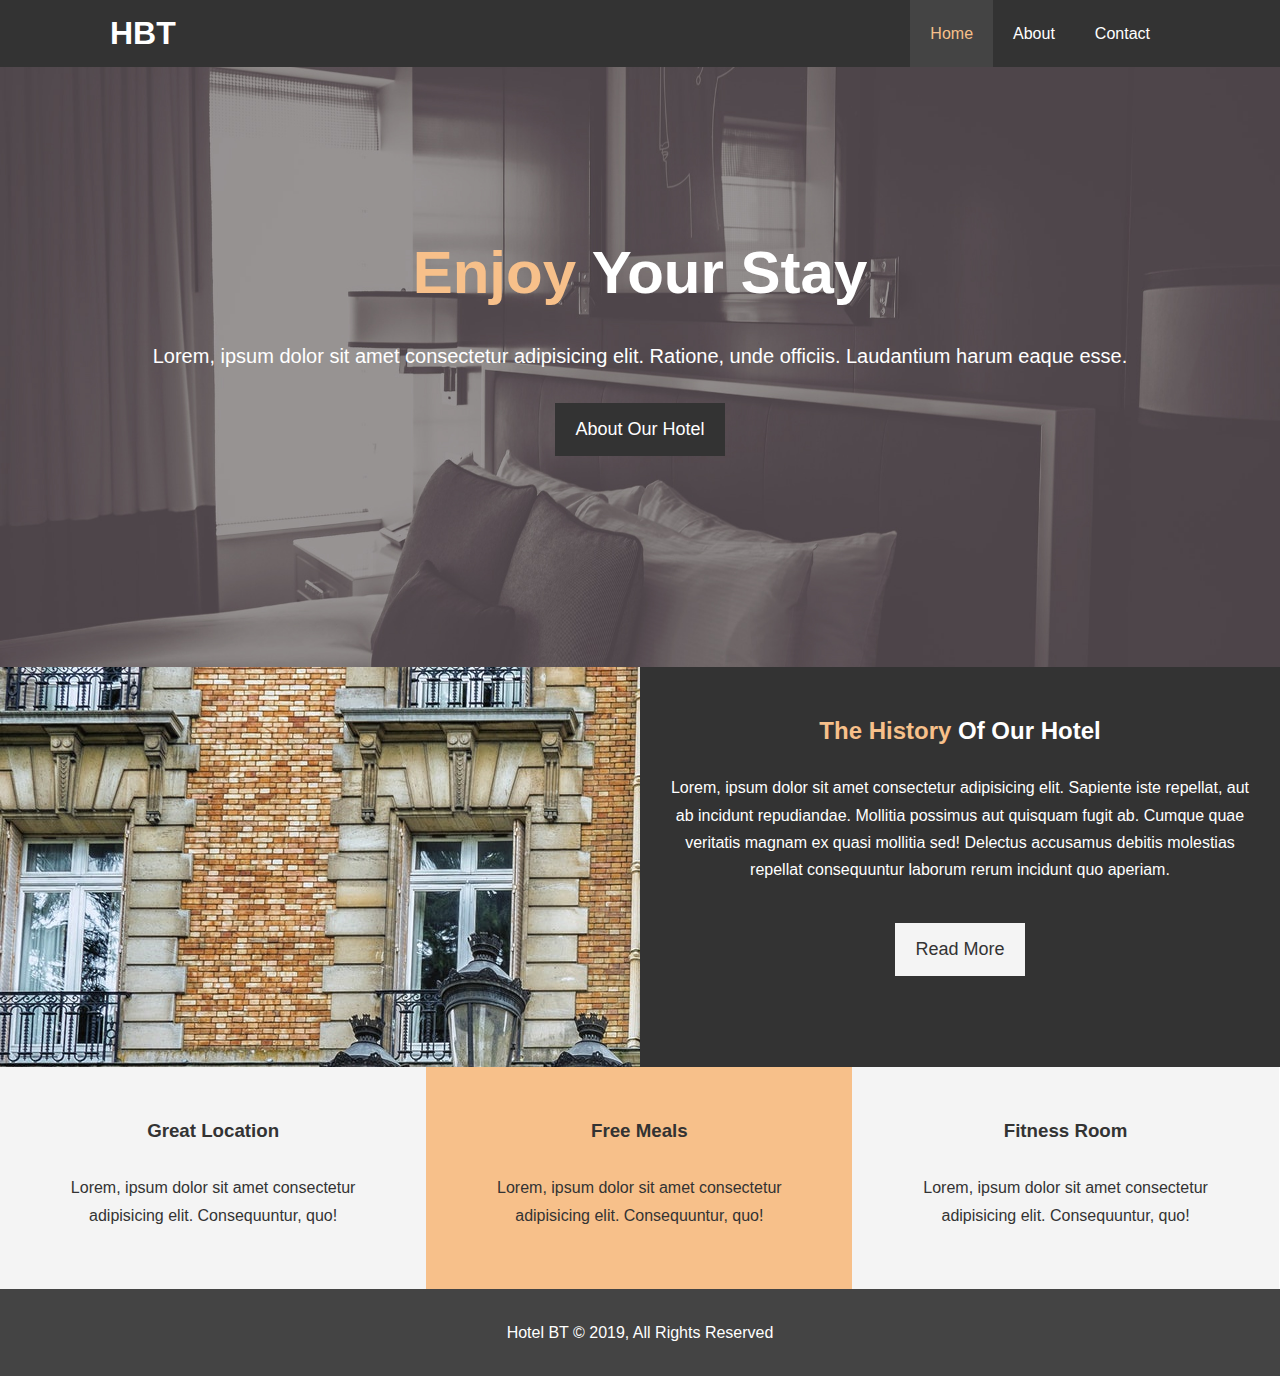
<file: index.html>
<!DOCTYPE html>
<html lang="en">
<head>
    <meta charset="UTF-8">
    <meta name="viewport" content="width=device-width, initial-scale=1.0">
    <meta http-equiv="X-UA-Compatible" content="ie=edge">
    <!-- Describe Website meta tag -->
    <meta name = "description" content = "Welcome to the most extraodinary hotel in Boston M.">
    <!-- Search Engine keywords to find on google, etc. -->
    <meta name = "keywords" content = "hotel, boston hotel, new england hotel">
    <!-- Gives access to icons on 3rd party site -->
    <link rel="stylesheet" href="https://use.fontawesome.com/releases/v5.6.3/css/all.css" 
    integrity="sha384-UHRtZLI+pbxtHCWp1t77Bi1L4ZtiqrqD80Kn4Z8NTSRyMA2Fd33n5dQ8lWUE00s/" crossorigin="anonymous">
    <!-- Link style sheet  -->
    <link rel="stylesheet" href="css/style.css">
    <!-- Style sheet only activates once we get to width 768 or less -->
    <link rel="stylesheet" media = "screen and (max-width: 768px)" href="/css/mobile.css">
    <title>Hotel BT | Welcome </title>
</head>
<body>

    <!-- (Semantic Tag) Same as div just with an organized title -->
    <header>
        <!-- Semantic Tag -->
        <nav id = "navbar">
            <!-- Contains the elements within the navbar so they are always centered -->
            <div class="container">
                <!-- Logo should take you back to homepage -->
                <h1 class = "logo"><a href = "index.html">HBT</a></h1>
                <!-- gives list of links to navigate through website -->
                <ul>
                    <li><a class ="current" href="index.html">Home</a></li>
                    <li><a href="about responsive.html">About</a></li>
                    <li><a href="contact responsive.html">Contact</a></li>
                </ul>
            </div>
        </nav>
    
        <!-- Good habit to make the main tag an id -->
        <div id="showcase">
            <!-- Container to keep everything aligned -->
            <div class="container">
                <!-- Front cover intro type of settings -->
                <div class="showcase-content">
                    <!-- use a span to isolate the word enjoy and change its color properties -->
                    <h1><span class = "text-primary">Enjoy</span> Your Stay</h1>
                    <p class = "lead">Lorem, ipsum dolor sit amet consectetur adipisicing elit. Ratione, unde officiis. Laudantium harum eaque esse.</p>
                    <!-- Button look alike  -->
                    <a class = "btn" href="about responsive.html">About Our Hotel</a>
                </div>
            </div>

        </div>
    </header>

    <!-- Semantic Tag -->
    <section id = "home-info" class = "bg-dark">
        <!-- Add background in css -->
        <div class="info-img"></div>
        <div class="info-content">
            <!-- Same as showcase content to isolate the text in a span to change its color -->
            <h2><span class="text-primary">The History</span> Of Our Hotel</h2>
            <p>
                Lorem, ipsum dolor sit amet consectetur adipisicing elit. Sapiente iste repellat, aut ab incidunt repudiandae. Mollitia possimus aut quisquam fugit ab. Cumque quae veritatis magnam ex quasi mollitia sed! Delectus accusamus debitis molestias repellat consequuntur laborum rerum incidunt quo aperiam.
            </p>
            <!-- The read more button. you can think of this class as a sub class of the original -->
            <a href="about responsive.html" class="btn btn-light">Read More</a>
        </div>
    </section>


    <section id="features">

        <div class="box bg-light">
            <!-- hotel icon class from font awesome website -->
            <i class = "fas fa-hotel fa-3x"></i>
            <h3>Great Location</h3>
            <p>Lorem, ipsum dolor sit amet consectetur adipisicing elit. Consequuntur, quo!</p>
        </div>

        <div class="box bg-primary">
            <!-- utensils icon from awesome page and fa-3x increases size this is a class apart of font awesome aswell -->
            <i class = "fas fa-utensils fa-3x"></i>
            <h3>Free Meals</h3>
            <p>Lorem, ipsum dolor sit amet consectetur adipisicing elit. Consequuntur, quo!</p>
        </div>

        <div class="box bg-light">
            <!-- same as the others font awesome class just change name -->
            <i class = "fas fa-dumbbell fa-3x"></i>
            <h3>Fitness Room</h3>
            <p>Lorem, ipsum dolor sit amet consectetur adipisicing elit. Consequuntur, quo!</p>
        </div>

    </section>

    <!-- Dont forget to clear float if something is right below the float for ex this footer -->
    <div class="clr"></div>
    <!-- Semantic Tag + Copyright footer -->
    <footer id = "main-footer">
        <p>Hotel BT &copy; 2019, All Rights Reserved</p>
    </footer>
</body>
</html>
</file>
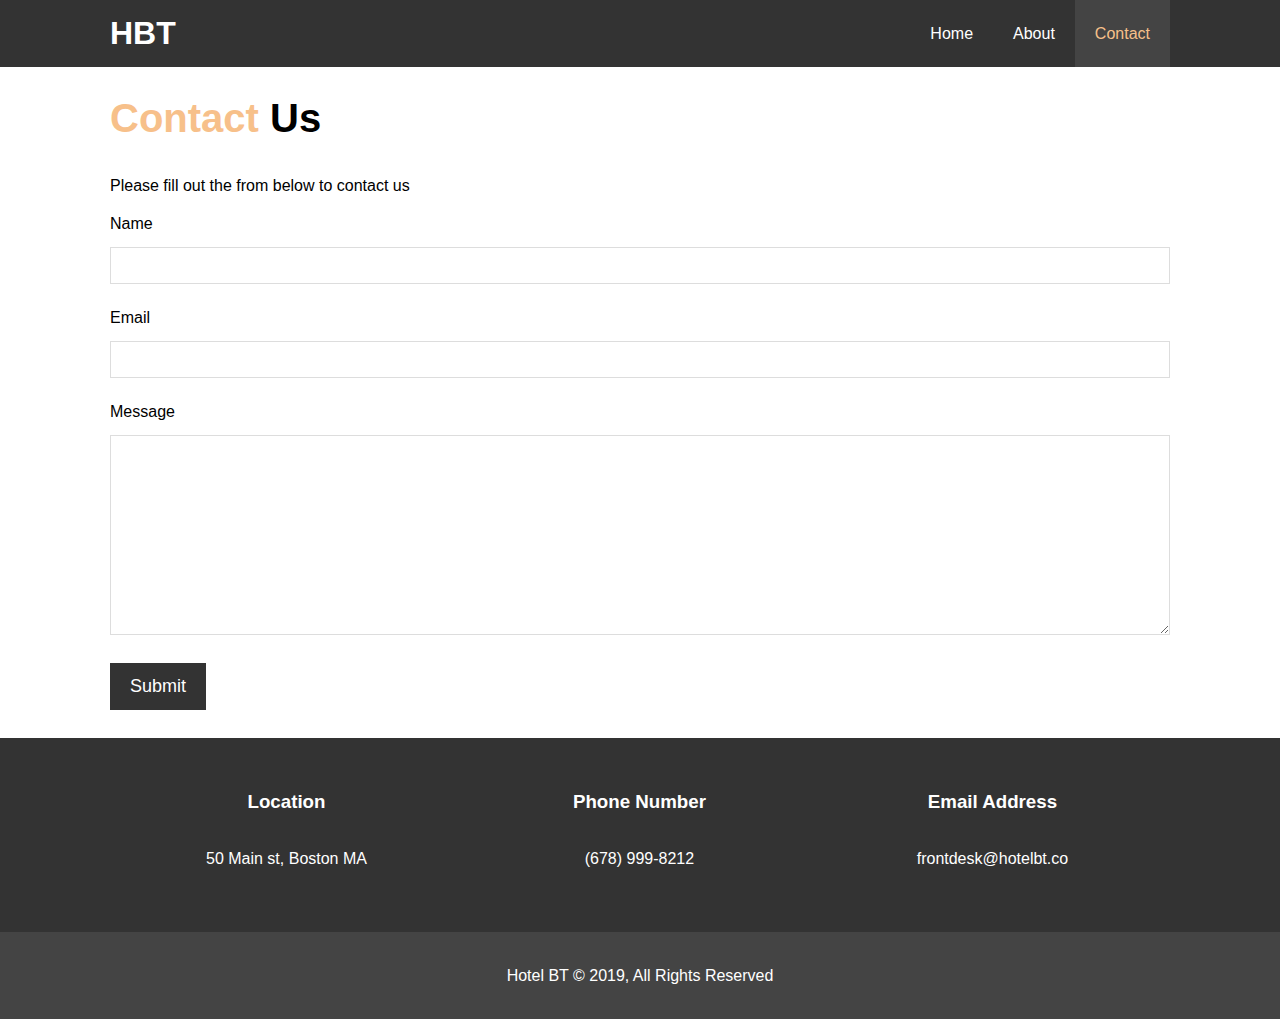
<file: contact responsive.html>
<!DOCTYPE html>
<html lang="en">
<head>
    <meta charset="UTF-8">
    <meta name="viewport" content="width=device-width, initial-scale=1.0">
    <meta http-equiv="X-UA-Compatible" content="ie=edge">
    <!-- Describe Website meta tag -->
    <meta name = "description" content = "Welcome to the most extraodinary hotel in Boston M.">
    <!-- Search Engine keywords to find on google, etc. -->
    <meta name = "keywords" content = "hotel, boston hotel, new england hotel">
    <!-- Gives access to icons on 3rd party site font awesome-->
    <link rel="stylesheet" href="https://use.fontawesome.com/releases/v5.6.3/css/all.css" 
    integrity="sha384-UHRtZLI+pbxtHCWp1t77Bi1L4ZtiqrqD80Kn4Z8NTSRyMA2Fd33n5dQ8lWUE00s/" crossorigin="anonymous">
    <!-- Link style sheet  -->
    <link rel="stylesheet" href="css/style.css">
    <!-- Style sheet only activates once we get to width 768 or less -->
    <link rel="stylesheet" media = "screen and (max-width: 768px)" href="/css/mobile.css">
    <title>Hotel BT | Contact </title>

</head>
<body>

    <!-- (Semantic Tag) Same as div just with an organized title -->
    <header>
        <!-- Semantic Tag -->
        <nav id = "navbar">
            <!-- Contains the elements within the navbar so they are always centered -->
            <div class="container">
                <!-- Logo should take you back to homepage -->
                <h1 class = "logo"><a href = "index.html">HBT</a></h1>
                <!-- gives list of links to navigate through website -->
                <ul>
                    <li><a href="index.html">Home</a></li>
                    <li><a href="about responsive.html">About</a></li>
                    <li><a class = "current" href="contact responsive.html">Contact</a></li>
                </ul>
            </div>
        </nav>
    </header>

    <sectiion id="contact-form" class="py-3">
        <div class="container">
            <h1 class="l-heading"><span class = "text-primary">Contact</span> Us</h1>
            <p>Please fill out the from below to contact us</p>
            <!-- fake submission would go to backend to save into table etc. -->
            <form action="process.php">
                <div class="form-group">
                    <label for="name">Name</label>
                    <input type="text" name="name" id="name">
                </div>
                <div class="form-group">
                    <label for="email">Email</label>
                    <input type="email" name="email" id="email">
                </div>
                <div class="form-group">
                    <label for="message">Message</label>
                    <textarea name="message" id="message"></textarea>
                </div>
                <button type ="submit" class = "btn">Submit</button>
            </form>
        </div>
    </sectiion>

    <section id="contact-info" class = "bg-dark">
        <div class="container">

            <div class="box">
                <!-- hotel icon class from font awesome website -->
                <i class = "fas fa-hotel fa-3x"></i>
                <h3>Location</h3>
                <p>50 Main st, Boston MA</p>
            </div>
    
            <div class="box">
                <!-- utensils icon from awesome page and fa-3x increases size this is a class apart of font awesome aswell -->
                <i class = "fas fa-phone fa-3x"></i>
                <h3>Phone Number</h3>
                <p>(678) 999-8212</p>
            </div>
    
            <div class="box">
                <!-- same as the others font awesome class just change name -->
                <i class = "fas fa-envelope fa-3x"></i>
                <h3>Email Address</h3>
                <p>frontdesk@hotelbt.co</p>
            </div>

        </div>
    </section>

    <!-- Semantic Tag + Copyright footer -->
    <footer id = "main-footer">
        <p>Hotel BT &copy; 2019, All Rights Reserved</p>
    </footer>
</body>
</html>
</file>
<file: css/mobile.css>
/* This is the style sheet to make my hotel website rtesponsive on 
   on other devices other than a computer screen or laptop. This will
   be more mobile device friendly */

/* To get the navbar to be centered up we took away the float
   and centered the text */
#navbar .logo {
    float: none;
    text-align: center;
}

/* overriding the floats to  */
#navbar ul, #navbar ul li {
    float: none;
}

/* Creates space between the vertical navbar and a light horizontal line too */
#navbar ul li a {
    padding: 5px;
    border-bottom: #444 dotted 1px;
}

/* Showcase */
#showcase {
    height: 100%; 
}

/* Sizing */
#showcase .showcase-content {
    padding-top: 70px;
    padding-bottom: 30px;
}

/* Home Info */
#home-info {
    height: 550px;
}

/* Hides the image */
#home-info .info-img {
    display: none;
}

/* Makes THE HISTORY OF OUR HOTEL section take up the entiere window */
#home-info .info-content {
    float: none;
    width: 100%;
}

/* Boxes */
.box {
    float: none; 
    width: 100%;
}

/* About */

/* clears floats and creastes a more vertica; style */
#about-info .info-right,
#about-info .info-left {
    float: none;
    width: 100%;
}

/* Pushes photo down from text */
#about-info .info-right {
    margin-top: 30px;
}

/* Centers heading on about page */
.l-heading {
    text-align: center;
}

/* Contact */
#contact-info .box {
    border-bottom: #444 dotted 1px;
}
</file>
<file: css/style.css>
/* Reset */
* {
    /* Clears default margin and padding that the browser is defaulted too. */
    margin: 0;
    padding: 0;
    /* Padding wont add to the width of the box class */
    box-sizing: border-box;
}

/* Main Styling */
body {
    /* Changes Font */
    font-family: 'Segoe UI', Tahoma, Geneva, Verdana, sans-serif;
    /* Spacing above and beneath words/text */
    line-height: 1.7em;
}

a {
    /* all links are this color unless overwritten by seperate id or class */
    color: #333;
    /* removes underline from links */
    text-decoration: none;
}

/* since we removed the padding spacing we have to add it ourselfs */
h1, h2, h3 {
    /* pushes down */
    padding-bottom: 20px;

}

/* since we removed the margin spacing we have to add it ourselfs */
p {
    margin: 10px 0;
}

/* Utility Classes */
.container {
    /* pusshes everything to the middle */
    margin: auto;
    /* responsive to how far you stretch browser */
    max-width: 1100px;
    overflow: auto;
    /* 0 top and bottom and 20px left and right to keep link tags from being on the edge */
    padding: 0px 20px;
}

.text-primary {
    color: #f7c08a;
}

.lead {
    font-size: 20px;
}

.btn {
    /* This is so that the button box wont go all the way across the screen */
    display: inline-block;
    font-size: 18px;
    color: #fff;
    background: #333;
    /* gives spacing within the box */
    padding: 13px 20px;
    /* buttons by default have borders but links dont so we say none so we can reuse the class in the future */
    border: none;
    cursor: pointer;
}

.btn:hover {
    background: #f7c08a;
    color: #333;
}

/* Sub class of btn to change certain aspects */
.btn-light {
    background: #f4f4f4;
    color: #333;
}

.bg-dark {
    background: #333;
    color: #fff;
}

.bg-light {
    background: #f4f4f4;
    color: #333;
}

.bg-primary {
    background: #f7c08a;
    color: #333;
}

.clr {
    clear: both;
}

.l-heading {
    font-size: 40px;
    line-height: 1.2;
}

/* Padding Utility */
.py-1 {
    padding: 10px 0px;
}
.py-2 {
    padding: 20px 0px;
}
.py-3 {
    padding: 30px 0px;
}


/* Navbar */
#navbar {
    background: #333;
    color: #fff;
    /* With this the background will show no matter what */
    overflow: auto;
}

/* If you have links you must change their color seperately or it wont show up on the background */
#navbar a {
    color: #fff;
}

/* float the logo tag then push it down from the top */
#navbar h1 {
    float: left;
    padding-top: 20px;
}

#navbar ul {
    /* erases the bullet points off of the unordered list */
    list-style: none;
    /* moves targets to the right of the nav bar */
    float: right;
}

#navbar ul li {
    /* moves listed targets to the left over each other */
    float: left;
}

#navbar ul li a {
    /* allows spacing with tags */
    display: block;
    padding: 20px;
    text-align: center;
}

/* When you hover over the link it'll have the color special effects */
#navbar ul li a:hover,
/* Whichever page your on this will highlight the tab automatically */
#navbar ul li a.current {
    background: #444;
    color: #f7c08a;
}

/* Showcase */
#showcase {
    /* makes background the photo */
    background: url('../img/showcase.jpg') no-repeat
    center center/cover;
    /* extendeds photo */
    height: 600px;
}

#showcase .showcase-content{
    color: #fff;
    text-align: center;
    padding-top: 170px;
}

/* sizing */
#showcase .showcase-content h1 {
    font-size: 60px;
    line-height: 1.2em;
}

/* play with sizing to figure out what this affects */
#showcase .showcase-content p {
    padding-bottom: 20px;
    line-height: 1.7em;
}

/* Home Info */
#home-info {
    height: 400px;
}

#home-info .info-img {
    /* float photo and set it to 50% of the screen */
    float: left;
    width: 50%;
    background: url('../img/photo-1.jpg') no-repeat;
    /* Shows img taking up whole space */
    min-height: 100%;
}

#home-info .info-content {
    /* Sets the other half of info to the right */
    float: right;
    width: 50%;
    /* takes up whole page */
    height: 100%;
    text-align: center;
    /* all around spaciug */
    padding: 50px 30px;
    /* if anything goes outside of this there will be no scroll bar */
    overflow: hidden;
}

/* Sizing */
#home-info .info-content p {
    padding-bottom: 30px;
}

/* Features */
.box {
    /* makes them horizontal */
    float: left;
    /* three boxes even out */
    width: 33.3%;
    padding: 50px;
    text-align: center;
}

.box i {
    margin-bottom: 10px;
}

/* About page info */
#about-info .info-right {
    float: right;
    width: 50%;
    min-height: 100%;
}

#about-info .info-right img{
    /* Must make a image a block elemnt to center it with "margin: auto" */
    display: block;
    margin: auto;
    width: 70%;
    /* rounding picture */
    border-radius: 50%;
}

#about-info .info-left {
    float: left;
    width: 50%;
    min-height: 100%;
}

/* Testimonials ID */
#testimonials {
    height: 100%;
    background: url('img/test-bg.jpg') no-repeat
    center center/cover;
    padding-top: 100px;
}

#testimonials h2 {
    color: #fff;
    text-align: center;
    padding-bottom: 40px
}

#testimonials .testimonial{
    padding: 20px;
    margin-bottom: 40px;
    border-radius: 5px;
    /* Transparency */
    opacity: .9;

}

#testimonials .testimonial img{
    /* picture sizing */
    width: 100px;
    /* image goes left and this will put the text next to image */
    float: left;
    /* pushes text to the right */
    margin-right: 20px;
    border-radius: 50%;
}

/* Contact us styling */
#contact-form {
    margin: 20px;
}
#contact-form .form-group {
    margin-bottom: 20px;
}

/* pushes label to the newline */
#contact-form label {
    display: block;
    margin-bottom: 10px;
}

/* sizing of input boxes */
#contact-form input, #contact-form textarea {
    width: 100%;
    padding: 10px;
    border: 1px #ddd solid;
}

/* clicking on box highlights the border of the input box */
#contact-form input:focus, #contact-form textarea:focus {
    outline: none;
    border-color: #f7c08a;
} 

/* Changes size of text area input mesaging box */
#contact-form textarea {
    height:200px;
}

/* Footer */
#main-footer {
    text-align: center;
    background: #444;
    color: #fff;
    padding: 20px;

}
</file>
